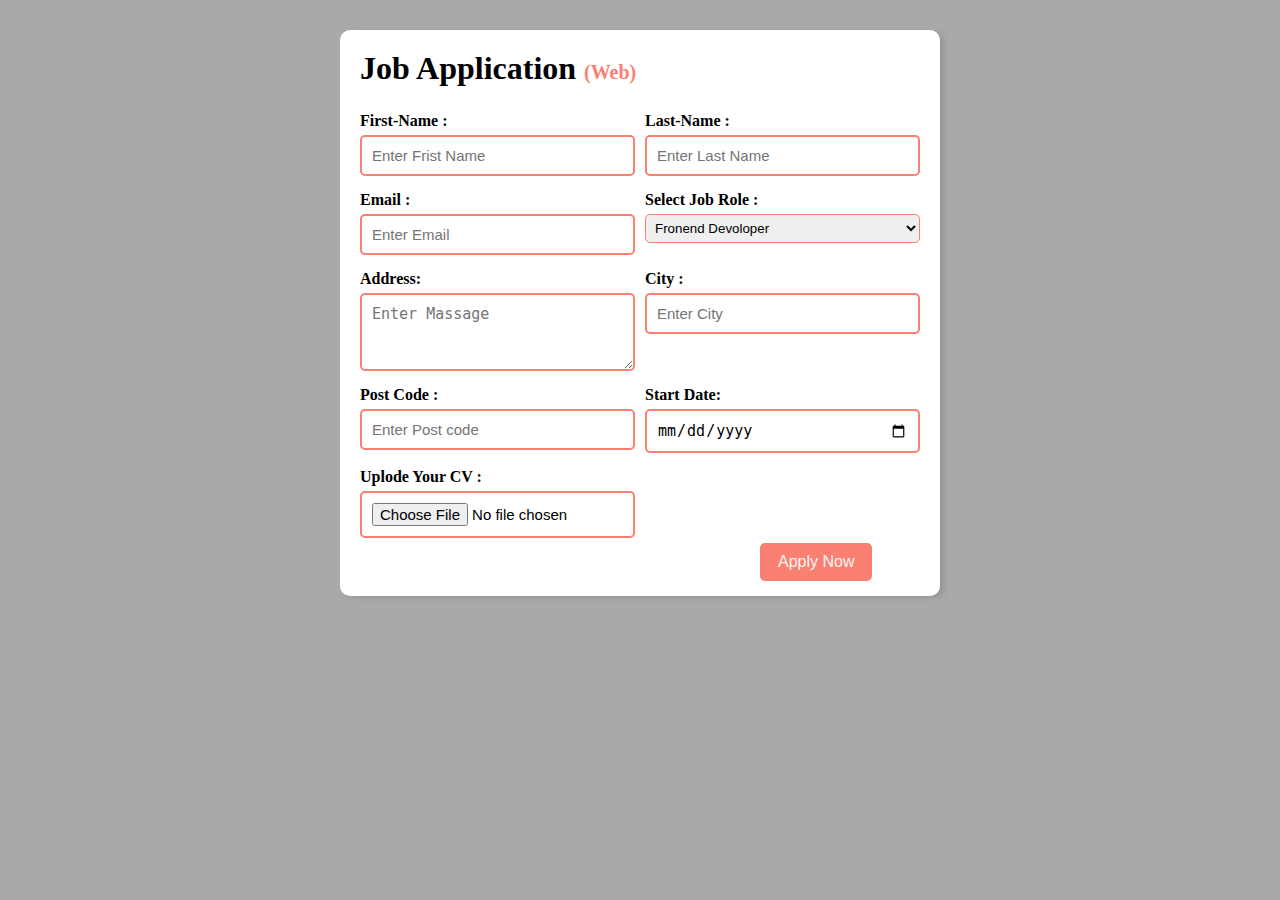
<file: Project-2/index.html>
<!DOCTYPE html>
<html lang="en">
<head>
    <meta charset="UTF-8">
    <meta name="viewport" content="width=device-width, initial-scale=1.0">
    <title>Job Application form || </title>
    <link rel="stylesheet" href="style.css">
</head>
<body>
    <div class="container">
       <div class="form-box">
        <h1>Job Application <span>(Web)</span></h1>

        <form action="">
            <div class="form-container">

                <div class="form-content">
                    <label for="first-name">First-Name :</label>
                    <input type="text" id="first-name" placeholder="Enter Frist Name ">
                </div>

                <div class="form-content">
                    <label for="Last-name">Last-Name :</label>
                    <input type="text" id="Last-name" placeholder="Enter Last Name ">
                </div>

                <div class="form-content">
                    <label for="Email">Email :</label>
                    <input type="email" id="Email" placeholder="Enter Email ">
                </div>

                <div class="form-content">
                    <label for="job role"> Select Job Role : </label>
                    <select name="" id="job role">
                        <option value="">Fronend Devoloper</option>
                        <option value="">Backend Devoloper</option>
                        <option value="">javascript Devoloper</option>
                        <option value="">PHP Devoloper</option>
                        <option value=""> Blockchane Devoloper</option>
                    </select>
                   
                </div>

                <div class="form-content">
                    <label for="address">Address:</label>
                    <textarea name="address" id="" cols="30" rows="3" placeholder="Enter Massage" class="textarea"></textarea>
                </div>

                <div class="form-content">
                    <label for="city">City :</label>
                    <input type="text" id="city" required placeholder="Enter City ">
                </div>
                <div class="form-content">
                    <label for="post-code">Post Code :</label>
                    <input type="number" id="post-code" placeholder="Enter Post code">
                </div>
                <div class="form-content">
                    <label for="date">Start Date:</label>
                    <input type="date" id="date">
                </div>
                <div class="form-content">
                    <label for="CV">Uplode Your CV :</label>
                    <input type="file" id="CV" placeholder="Enter Email ">
                </div>

            </div>
            <button type="submit" class="btn">Apply Now</button>
        </form>
       </div>
    </div>
</body>
</html>
</file>
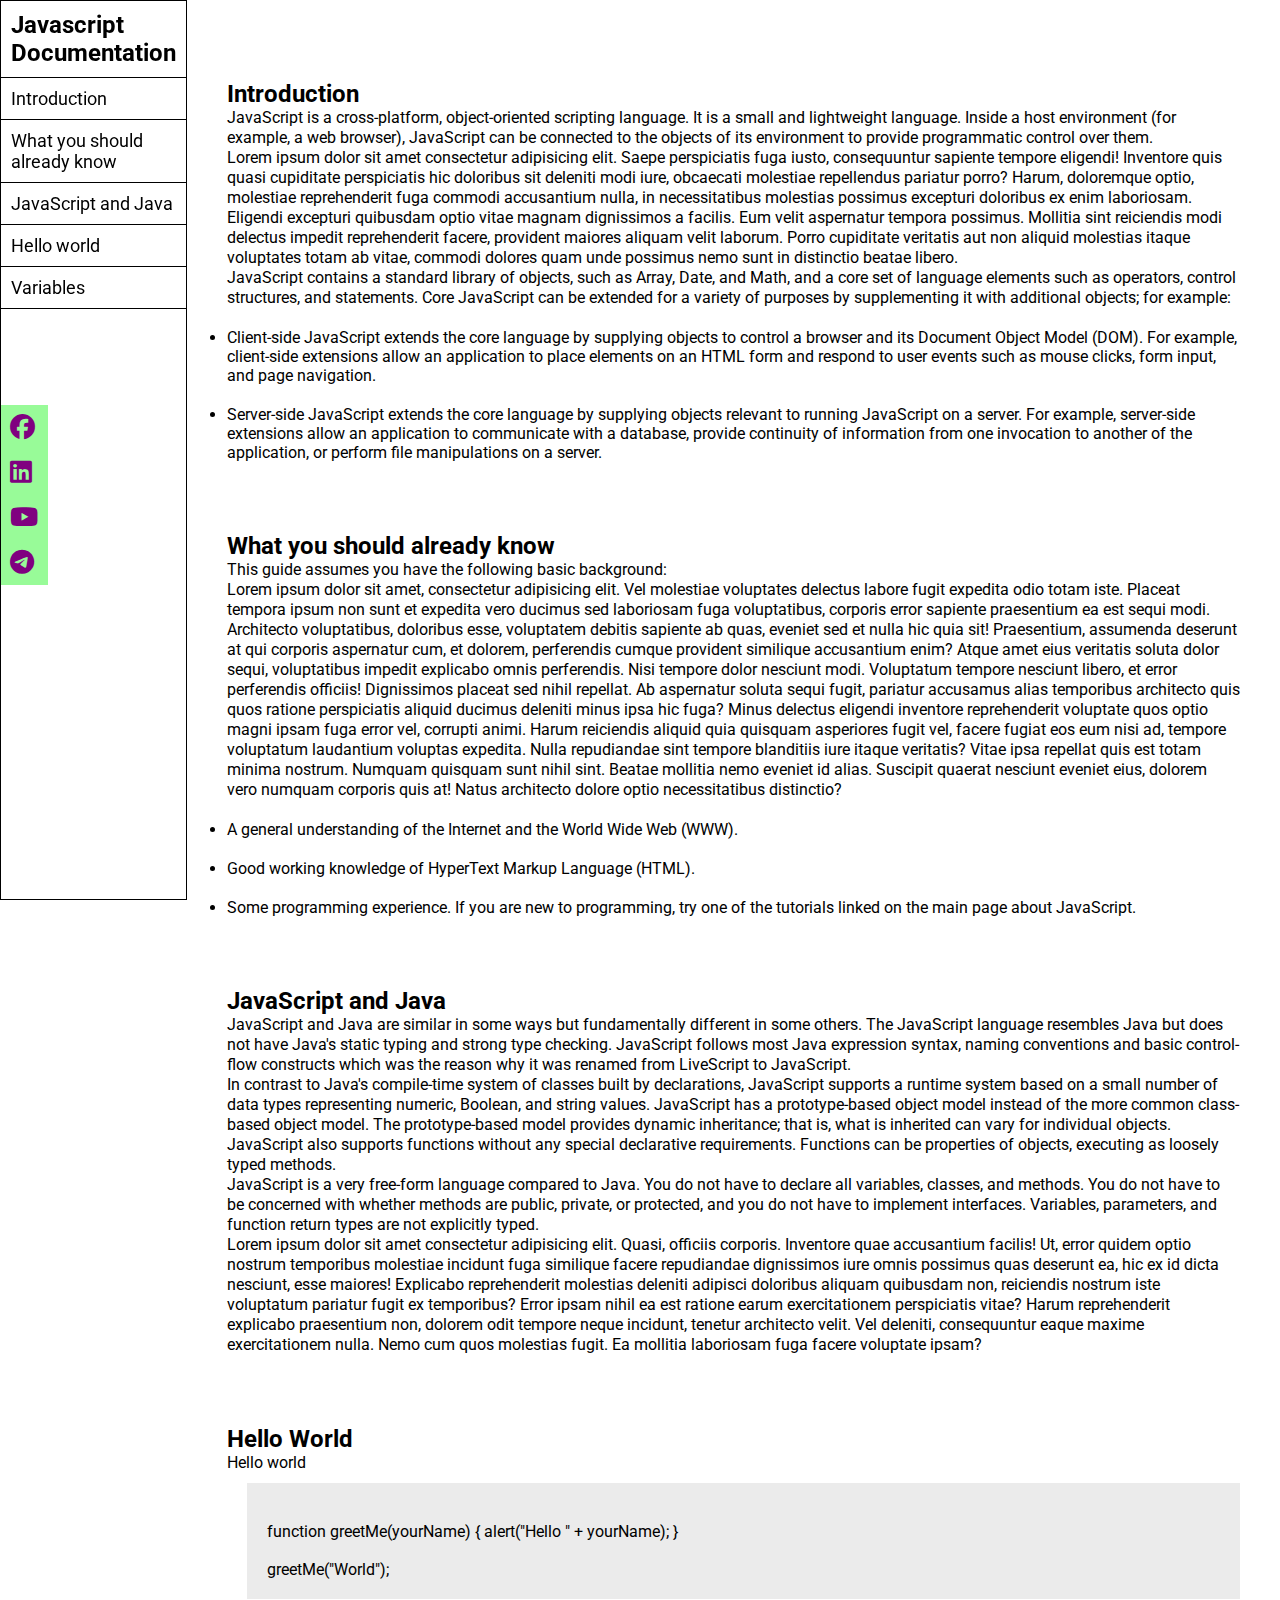
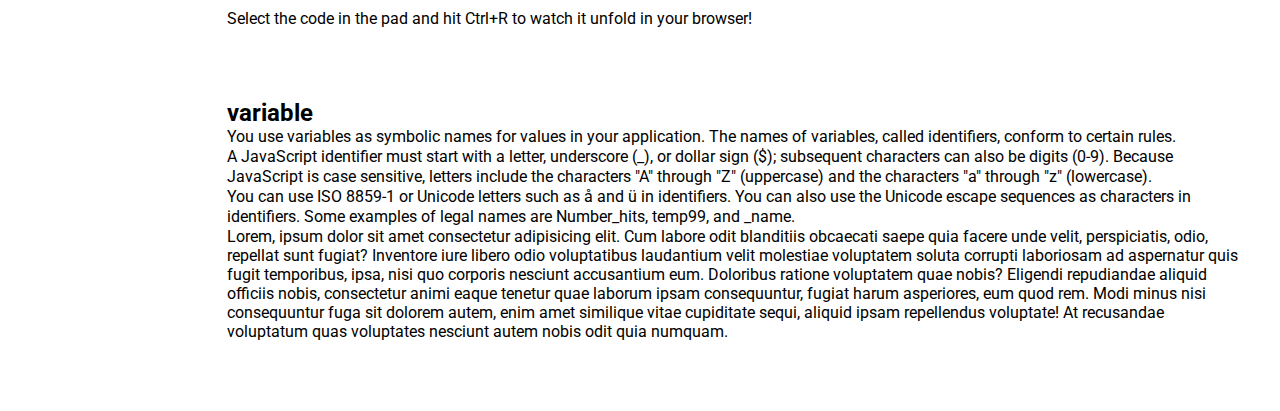
<file: Project-8/index.html>
<!DOCTYPE html>
<html lang="en">

<head>
    <meta charset="UTF-8">
    <meta name="viewport" content="width=device-width, initial-scale=1.0">
    <title>Javascript Documentation</title>
    <!-- fontawsome cdn -->
    <link rel="stylesheet" href="https://cdnjs.cloudflare.com/ajax/libs/font-awesome/6.4.2/css/all.min.css">
    <!-- Custome css -->
    <link rel="stylesheet" href="style.css">
</head>

<body>
    <div class="container">
        <div class="sidebar-section">
            <h2>Javascript Documentation</h2>
            <div class="sidebar-content">
                <a href="#introduction">Introduction</a>
                <a href="#What you should already know">What you should already know</a>
                <a href="#JavaScript and Java">JavaScript and Java</a>
                <a href="#Hello world">Hello world</a>
                <a href="#Variables">Variables</a>
            </div>
        </div>
<div class="social-icon">
    <i class="fa-brands fa-facebook"></i>
    <i class="fa-brands fa-linkedin"></i>
    <i class="fa-brands fa-youtube"></i>
    <i class="fa-brands fa-telegram"></i>
</div>

  <div class="main-section">
      <section>
                <div id="introduction">
                    <h2>Introduction</h2>
                    <p>JavaScript is a cross-platform, object-oriented scripting language. It is a small and lightweight
                        language. Inside a host environment (for example, a web browser), JavaScript can be connected to
                        the
                        objects of its environment to provide programmatic control over them.</p>
                        <p>Lorem ipsum dolor sit amet consectetur adipisicing elit. Saepe perspiciatis fuga iusto, consequuntur sapiente tempore eligendi! Inventore quis quasi cupiditate perspiciatis hic doloribus sit deleniti modi iure, obcaecati molestiae repellendus pariatur porro? Harum, doloremque optio, molestiae reprehenderit fuga commodi accusantium nulla, in necessitatibus molestias possimus excepturi doloribus ex enim laboriosam. Eligendi excepturi quibusdam optio vitae magnam dignissimos a facilis. Eum velit aspernatur tempora possimus. Mollitia sint reiciendis modi delectus impedit reprehenderit facere, provident maiores aliquam velit laborum. Porro cupiditate veritatis aut non aliquid molestias itaque voluptates totam ab vitae, commodi dolores quam unde possimus nemo sunt in distinctio beatae libero.</p>
                    <p>JavaScript contains a standard library of objects, such as Array, Date, and Math, and a core set
                        of
                        language elements such as operators, control structures, and statements. Core JavaScript can be
                        extended for a variety of purposes by supplementing it with additional objects; for example:</p>

               <li>Client-side JavaScript extends the core language by supplying objects to control a browser
                            and
                            its Document Object Model (DOM). For example, client-side extensions allow an application to
                            place elements on an HTML form and respond to user events such as mouse clicks, form input,
                            and
                            page navigation.</li>
                        <li>Server-side JavaScript extends the core language by supplying objects relevant to running
                            JavaScript on a server. For example, server-side extensions allow an application to
                            communicate
                            with a database, provide continuity of information from one invocation to another of the
                            application, or perform file manipulations on a server.</li>
                    </ul>
                </div>
            </section>
            <section>

                <div id="What you should already know">
                    <h2>What you should already know</h2>
                    <p>This guide assumes you have the following basic background:</p>
                    <p>Lorem ipsum dolor sit amet, consectetur adipisicing elit. Vel molestiae voluptates delectus labore fugit expedita odio totam iste. Placeat tempora ipsum non sunt et expedita vero ducimus sed laboriosam fuga voluptatibus, corporis error sapiente praesentium ea est sequi modi. Architecto voluptatibus, doloribus esse, voluptatem debitis sapiente ab quas, eveniet sed et nulla hic quia sit! Praesentium, assumenda deserunt at qui corporis aspernatur cum, et dolorem, perferendis cumque provident similique accusantium enim? Atque amet eius veritatis soluta dolor sequi, voluptatibus impedit explicabo omnis perferendis. Nisi tempore dolor nesciunt modi. Voluptatum tempore nesciunt libero, et error perferendis officiis! Dignissimos placeat sed nihil repellat. Ab aspernatur soluta sequi fugit, pariatur accusamus alias temporibus architecto quis quos ratione perspiciatis aliquid ducimus deleniti minus ipsa hic fuga? Minus delectus eligendi inventore reprehenderit voluptate quos optio magni ipsam fuga error vel, corrupti animi. Harum reiciendis aliquid quia quisquam asperiores fugit vel, facere fugiat eos eum nisi ad, tempore voluptatum laudantium voluptas expedita. Nulla repudiandae sint tempore blanditiis iure itaque veritatis? Vitae ipsa repellat quis est totam minima nostrum. Numquam quisquam sunt nihil sint. Beatae mollitia nemo eveniet id alias. Suscipit quaerat nesciunt eveniet eius, dolorem vero numquam corporis quis at! Natus architecto dolore optio necessitatibus distinctio?</p>
                    <ul>
                        <li>A general understanding of the Internet and the World Wide Web (WWW). </li>
                        <li> Good working knowledge of HyperText Markup Language (HTML).</li>
                        <li>Some programming experience. If you are new to programming, try one of the tutorials linked
                            on
                            the main page about JavaScript.</li>
                    </ul>
                </div>
            </section>

            <section>
                <div id="JavaScript and Java">
                    <h2>JavaScript and Java</h2>
                    <p>JavaScript and Java are similar in some ways but fundamentally different in some others. The
                        JavaScript language resembles Java but does not have Java's static typing and strong type
                        checking.
                        JavaScript follows most Java expression syntax, naming conventions and basic control-flow
                        constructs
                        which was the reason why it was renamed from LiveScript to JavaScript.</p>

                    <p>In contrast to Java's compile-time system of classes built by declarations, JavaScript supports a
                        runtime system based on a small number of data types representing numeric, Boolean, and string
                        values. JavaScript has a prototype-based object model instead of the more common class-based
                        object
                        model. The prototype-based model provides dynamic inheritance; that is, what is inherited can
                        vary
                        for individual objects. JavaScript also supports functions without any special declarative
                        requirements. Functions can be properties of objects, executing as loosely typed methods.</p>

                    <p>JavaScript is a very free-form language compared to Java. You do not have to declare all
                        variables,
                        classes, and methods. You do not have to be concerned with whether methods are public, private,
                        or
                        protected, and you do not have to implement interfaces. Variables, parameters, and function
                        return
                        types are not explicitly typed.</p>
                        <p>Lorem ipsum dolor sit amet consectetur adipisicing elit. Quasi, officiis corporis. Inventore quae accusantium facilis! Ut, error quidem optio nostrum temporibus molestiae incidunt fuga similique facere repudiandae dignissimos iure omnis possimus quas deserunt ea, hic ex id dicta nesciunt, esse maiores! Explicabo reprehenderit molestias deleniti adipisci doloribus aliquam quibusdam non, reiciendis nostrum iste voluptatum pariatur fugit ex temporibus? Error ipsam nihil ea est ratione earum exercitationem perspiciatis vitae? Harum reprehenderit explicabo praesentium non, dolorem odit tempore neque incidunt, tenetur architecto velit. Vel deleniti, consequuntur eaque maxime exercitationem nulla. Nemo cum quos molestias fugit. Ea mollitia laboriosam fuga facere voluptate ipsam?</p>
                </div>
            </section>
            <section>

                <div id="Hello world">
                    <h2>Hello World</h2>
                    <p>Hello world</p>
                    <div class="code">
                        function greetMe(yourName) { alert("Hello " + yourName); }

                        greetMe("World");
                    </div>
                    <p>Select the code in the pad and hit Ctrl+R to watch it unfold in your browser!</p>
                </div>
            </section>
            <section>
                <div id="Variables">
                    <h2>variable</h2>
                    <p>You use variables as symbolic names for values in your application. The names of variables,
                        called identifiers, conform to certain rules.</p>

                    <p>A JavaScript identifier must start with a letter, underscore (_), or dollar sign ($); subsequent
                        characters can also be digits (0-9). Because JavaScript is case sensitive, letters include the
                        characters "A" through "Z" (uppercase) and the characters "a" through "z" (lowercase).</p>

                    <p>You can use ISO 8859-1 or Unicode letters such as å and ü in identifiers. You can also use the
                        Unicode escape sequences as characters in identifiers. Some examples of legal names are
                        Number_hits, temp99, and _name.</p>
                        Lorem, ipsum dolor sit amet consectetur adipisicing elit. Cum labore odit blanditiis obcaecati saepe quia facere unde velit, perspiciatis, odio, repellat sunt fugiat? Inventore iure libero odio voluptatibus laudantium velit molestiae voluptatem soluta corrupti laboriosam ad aspernatur quis fugit temporibus, ipsa, nisi quo corporis nesciunt accusantium eum. Doloribus ratione voluptatem quae nobis? Eligendi repudiandae aliquid officiis nobis, consectetur animi eaque tenetur quae laborum ipsam consequuntur, fugiat harum asperiores, eum quod rem. Modi minus nisi consequuntur fuga sit dolorem autem, enim amet similique vitae cupiditate sequi, aliquid ipsam repellendus voluptate! At recusandae voluptatum quas voluptates nesciunt autem nobis odit quia numquam.
                </div>
            </section>

        </div>
    </div>
</body>

</html>
</file>
<file: Project-2/style.css>
*{
    margin: 0;
    padding: 0;
    box-sizing:border-box;
    border: none;
}
body{
    background: #A9A9A9;
}
input , textarea , select{
    border: 1px solid salmon;
    padding: 5px;
    border-radius: 5px;
}
input,textarea ,select:focus{
border: 2px solid salmon;
outline: none;
font-size: 15px;
padding: 10px;
}
.container{
    width: 80%;
    margin: 0 auto;
    margin-top: 30px;
}
.form-box span{
    font-size: 20px;
    color: salmon;
}
.form-box h1{
    margin-bottom: 20px;
}


.form-box{
    width: 600px;
    padding: 20px;
    margin: 0 auto;
    background-color:white;
    box-shadow: 5px 2px 5px rgba(0, 0, 0, 0.103);
    border-radius: 10px;

}

.form-container{
    display: grid;
    grid-template-columns: repeat(auto-fit,minmax(250px,1fr));
    gap: 10px;
    

}

.form-content{
    display: flex;
    flex-direction: column;
}

                    
label{
    margin: 5px 0;
  font-weight: 600;
}

.btn{
    border: none;
    outline: none;
    padding: 8px 16px;
    color: whitesmoke;
    background-color: salmon;
    font-size: 16px;
    border-radius: 5px;
    position: relative;
    left:400px;
    top: 5px;
    border: 2px solid salmon;
    transition: .5s;
}
.btn:hover{
    background-color: transparent;
    color: black;

}
@media only screen and (max-width:780px){
    .form-container{
        transition: .5s;
        grid-template-columns:1fr;
        gap: 20px;
        
    
    }
}
</file>
<file: Project-8/style.css>
@import url('https://fonts.googleapis.com/css2?family=Chivo+Mono:ital,wght@0,100;0,200;0,300;0,400;1,100;1,200;1,300;1,400&family=Mulish:ital,wght@0,500;0,600;0,700;0,800;1,400;1,500;1,700;1,800&family=Poppins:ital,wght@0,200;0,300;1,100;1,200;1,300&family=Roboto:ital,wght@0,300;0,400;0,500;0,700;1,300;1,400;1,500&display=swap');


* {
    margin: 0;
    padding: 0;
    box-sizing: border-box;
   
}

:root {
    --side-gb-color: #F8F8F8;
    --border: #000;
    --code-bg-color: #EBEBEB;
}

a {
    text-decoration: none;
    color: #000;
}

body {
    font-family: roboto,sans-serif;
    scroll-behavior: smooth;
}

.container {
    display: flex;
    position: relative;
}

.sidebar-section {
    border: 1px solid var(--border);
    height: 100vh;
    margin-bottom: 10px;
    position: sticky;
    top: 0;
    left: 0;
    z-index: 100;
    
}

.sidebar-section {}

.sidebar-section h2 {
    border-bottom: 1px solid var(--border);
    padding: 10px;
}

.sidebar-section a {
    border-bottom: 1px solid var(--border);
    display: block;
    font-size: 18px;
    padding: 10px;
}

.sidebar-section a:hover {
    background-color: var(--code-bg-color);
    color: palevioletred;

}

/* social icon */
.social-icon{
    position: fixed;
    top: 45%;
    left: 0;
    
}
.social-icon i{
    background-color: palegreen;
    font-size: 25px;
    color:purple;
    display: flex;
    flex-direction: column;
    padding: 10px;
    transition: ;
    
}


/* main */
.main-section {
    padding: 20px 30px;

    background: #fff;
    padding-bottom: 10px;
}

section {
    margin: 50px 0;
    padding: 10px;
}

.code {
    background-color: var(--code-bg-color);
    padding: 20px;
    margin-left: 20px;
    margin-top: 10px;
    margin-bottom: 10px;
    white-space: pre-line;
}

p {
    line-height: 20px;
}

li {
    margin-top: 20px;
}
</file>
